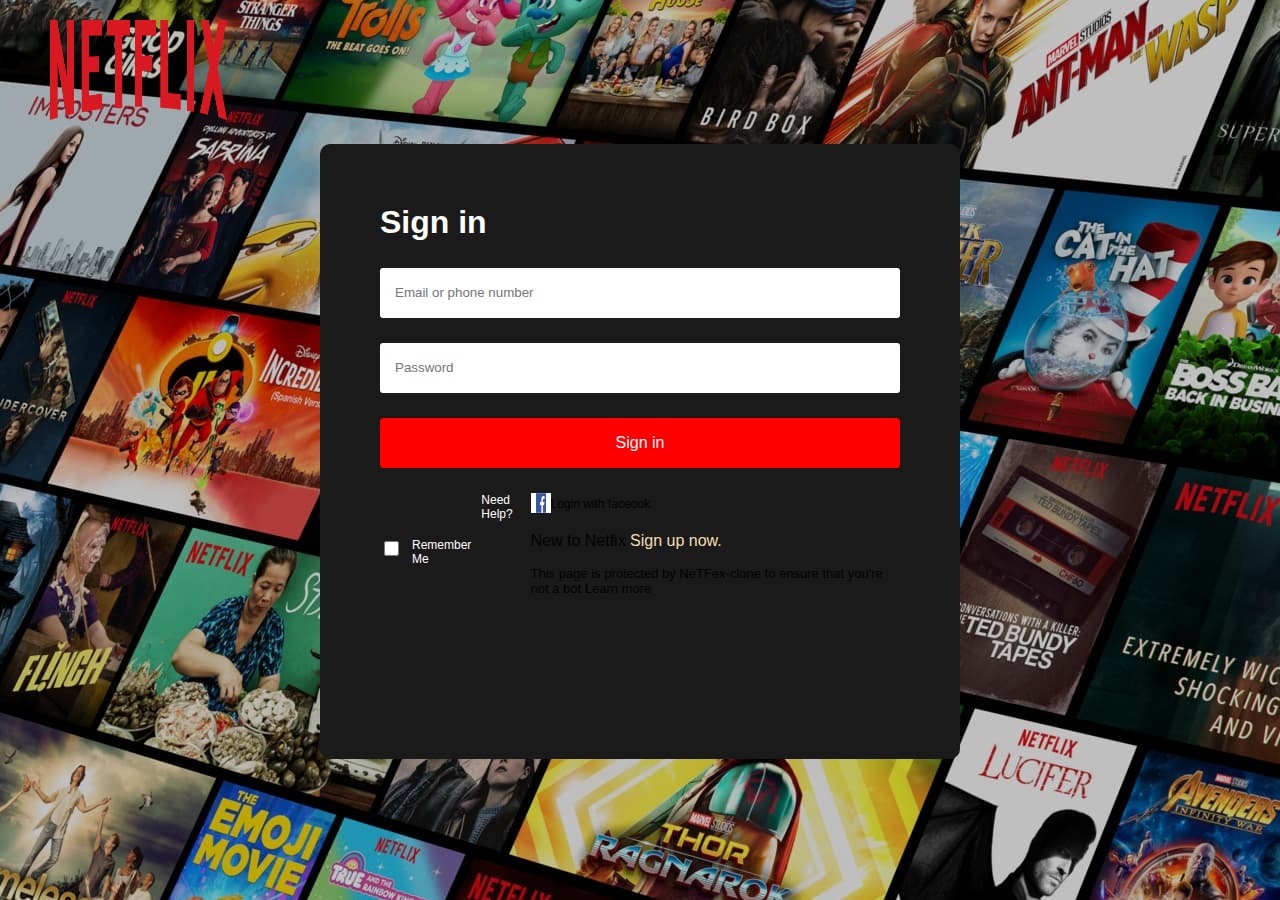
<file: 4.2/index.html>
<!DOCTYPE html>
<html lang="en">
<head>
    <meta charset="UTF-8">
    <meta http-equiv="X-UA-Compatible" content="IE=edge">
    <meta name="viewport" content="width=device-width, initial-scale=1.0">
    <link rel="stylesheet" href="4.2.css">
    <title>Sign in to Netfix</title>
</head>
<body>
    <header class="wrapper">
        <div class="header">
            <div class="logo">
            <img src="Netflix-Logo.png" alt="">
          </div>
        </div>
        <div class="login_body">
            <div class="login_box">
                <h2>Sign in</h2>
                <form>
                    <div class="input_wrap">
                        <input type="text" placeholder="Email or phone number">
                    </div>
                    <div class="input_wrap">
                        <input type="text" placeholder="Password">

                    </div>
                    <div class="input_wrap">
                       <button>Sign in</button>
                    </div>
                    <div class="support">
                        <div class="remember">
                            <span><input type="checkbox"></span>
                            <span>Remember Me</span>
                        </div>
                        <div class="need_help">
                            Need Help?
                        </div>
                    <div class="login_footer">
                        <div class="login_facebook">
                            <span><img src="/fb.png" alt=""></span>
                            <span><a href="#">Login with faceook</a></span>
                        
                        </div>
                        <div class="sign_up">
                            <p>New to Netfix <a href="#">Sign up now.</a></p>
                        </div>
                        <div class="terms">
                            <p>This page is protected by NeTFex-clone to ensure that you're not a bot <a href="#">Learn more</a></p>
                        </div>
                    </div>
                    </div>

                    </form>

            </div>
        </div>

</body>
</html>
</file>
<file: 4.2/4.2.css>
body {
   padding: 0;
   margin: 0;
   font-family: Arial, Helvetica, sans-serif;

}
.logo img{
    width: 15%;
	height: 100px;
	position: relative;
    
}
  
  .header{
      padding: 20px 50px;
      position: relative;
      z-index: 10;
     

  }

  .wrapper{
    background-image: url('/background.jpg') ;
    height: 100vh;
    background-image: cover;
    background-repeat:no-repeat;
    position: relative;
    width: 100;

  }

  .wrapper::before{
    content: '';
           width: 100%;
      height: 100%;
      position: absolute;
      top: 0;
      bottom: 0;
      left: 0;
      right: 0;
  }

  .login_body{
    padding: 60px;
    z-index: 90;
    position: relative;
    max-width: 100%;
    height: 55%;
margin-left:50% ;
background: rgb(27, 26, 26);
border-radius: 10px;
box-sizing: 10px;
transform: translateX(-50%);

  }

  .login_body h2{

  font-size: 32px;
  color: white;
  margin-top: 0%;
  }

  .login_body input{
    height: 50px;
    width: 500px;
    border-radius: 3px;
    color: white;
    padding-left: 15px;
    border: 1px solid #333;
    outline: none;
    box-sizing: border-box;
  }

  .input_wrap{
    margin-bottom: 25px;
  }

  .input_wrap input{
    width: 100%;
    border: 2px;
  }

  .login_body button{
    height: 50px;
    width: 100%;
    color: white;
    background: red;
    border-radius: 3px;
    font-weight: 500  ;
    font-size: 16px;
    border: 1px solid red;
    
  }

.support{
display: flex;
  color: white;
  justify-content: space-between;
  font-size: 12px;


}

.support input{
  width: 15px;
  height: 15px;

}

.remember{
  display: flex;
  align-items: center;
}

.remember span{
  margin-right: 10px;
  height: 25px;
}

.login_facebook{
  display: flex;
  align-items: center;
  width: 100%;
  color: rgb(27, 26, 26);

}

.login_facebook img{
  width: 20px;
  height: 20px;
}

.login_facebook span a{
  text-decoration: none;
  color: rgb(0, 0, 0);
}

.sign_up{
  color: rgb(0, 0, 0);
  font-size: 16px;

}

.sign_up a{
  color: wheat;
  font-size: 16px;
  text-decoration: none;

}

.terms{
  color: rgb(0, 0, 0);
  font-size: 13px;

}

.terms a{
  text-decoration: none;
  color: rgb(0, 0, 0);
}
</file>
